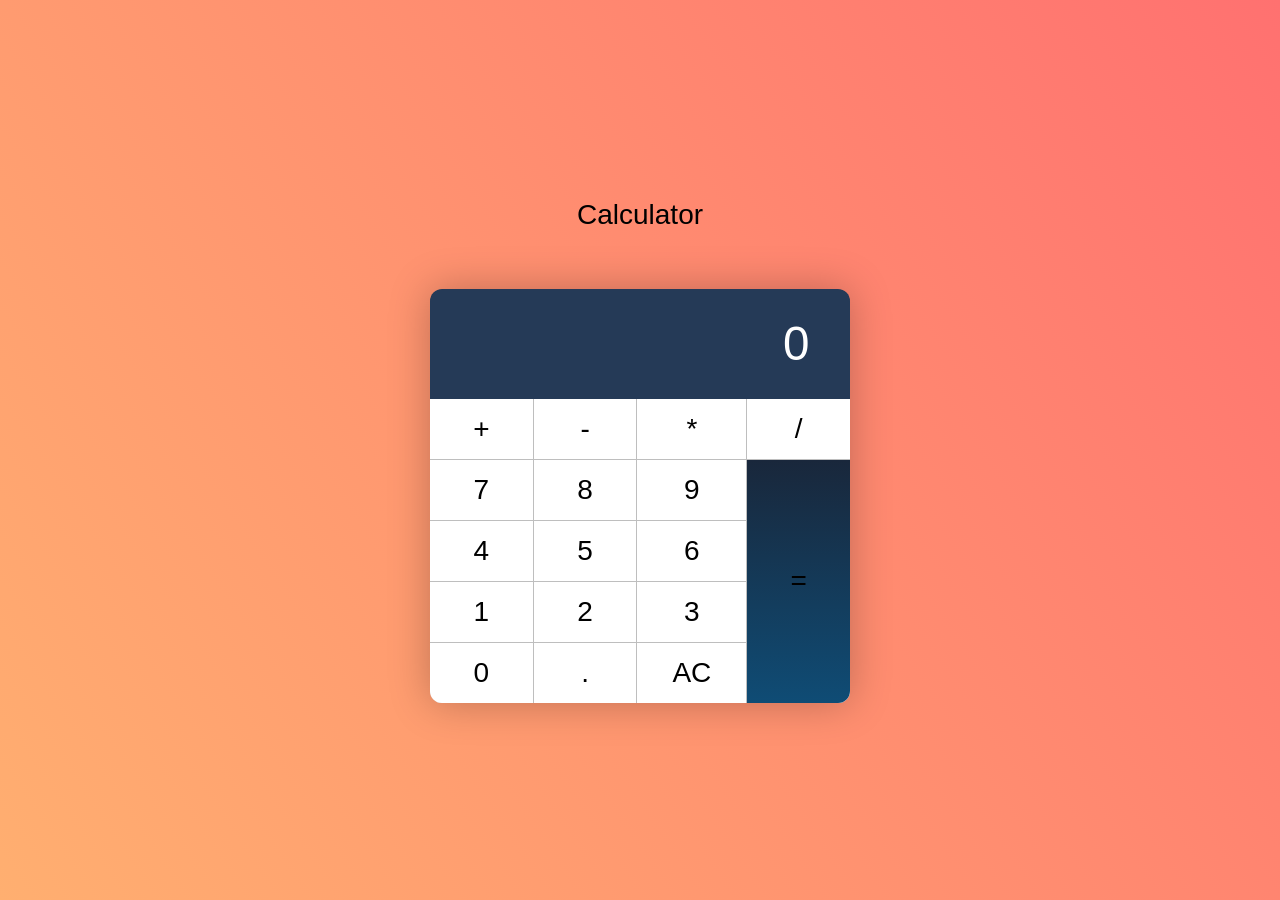
<file: Calculator/index.html>
<!DOCTYPE html>
<html lang="en">
<head>
    <meta charset="UTF-8">
    <meta http-equiv="X-UA-Compatible" content="IE=edge">
    <meta name="viewport" content="width=device-width, initial-scale=1.0">
    <title>Calculator</title>
    <link rel="stylesheet" href="styles/style.css">
</head>
<body>
    <div class="container">
        <header>Calculator</header>
        <div id="calculator">
            <div id="display">0</div>
            <div id="btns">
                
                <button data-action="add" class="digit operator">+</button>
                <button data-action="subtract" class="digit operator">-</button>
                <button data-action="multiply" class="digit operator">*</button>
                <button data-action="divide" class="digit operator">/</button>

                <button class="digit">7</button>
                <button class="digit">8</button>
                <button class="digit">9</button>

                <button class="digit">4</button>
                <button class="digit">5</button>
                <button class="digit">6</button>

                <button class="digit">1</button>
                <button class="digit">2</button>
                <button class="digit">3</button>

                <button class="digit">0</button>
                <button data-action="decimal">.</button>
                <button data-action="clear" class="digit">AC</button>

                <button data-action="calculate" class="digit equals">=</button>
            </div>
        </div>
    </div>

    <script src="scripts/code.js"></script>
</body>
</html>
</file>
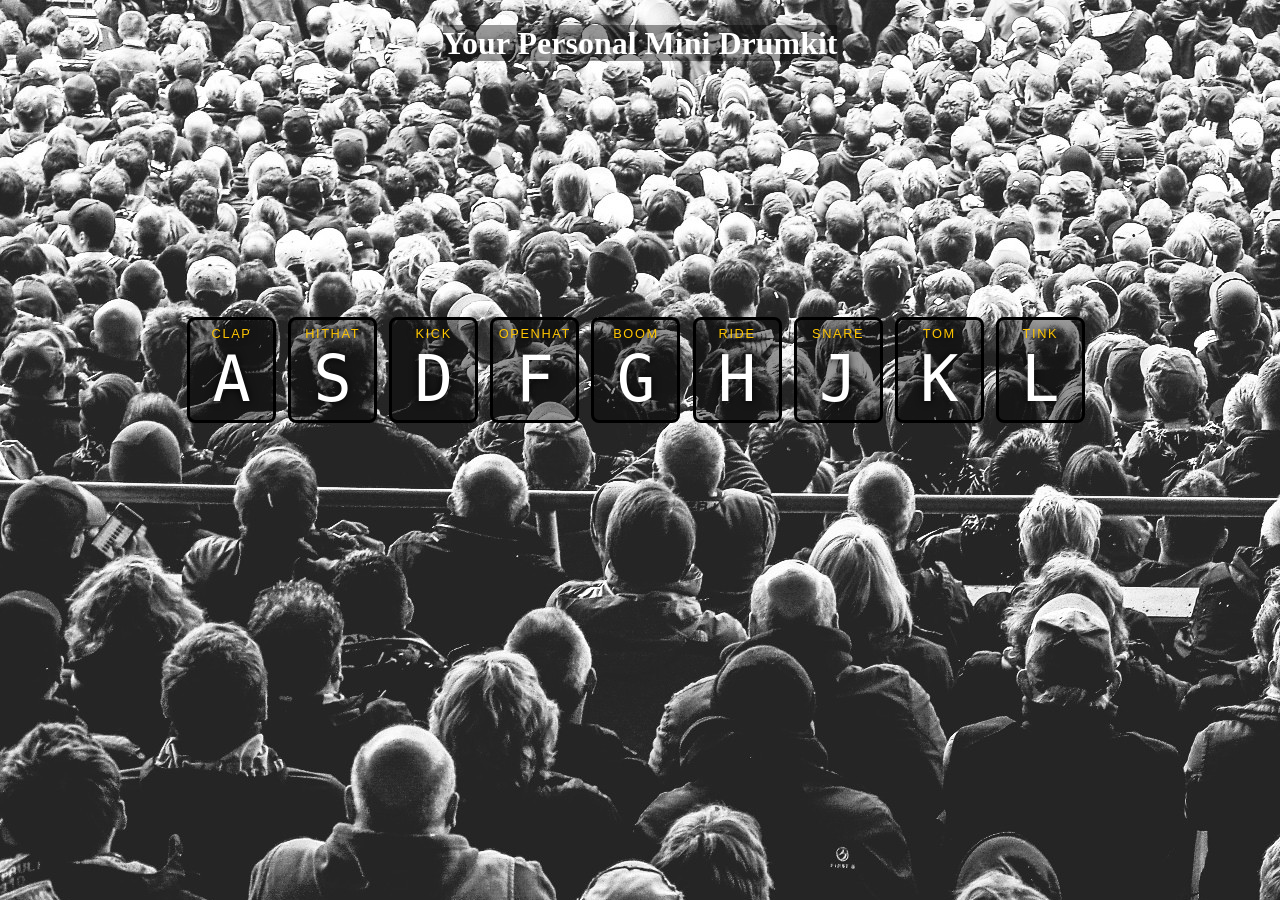
<file: Drumkit/index.html>
<!DOCTYPE html>
<html lang="en">
<head>
  <meta charset="UTF-8">
  <title>JS Drum Kit</title>
  <link rel="stylesheet" href="style.css">
</head>
<body>
  <header><h1>Your Personal Mini Drumkit</h1></header>
  <div class="keys">
    <div class="key" data-key="65">
      <span>clap</span>
      <kbd>A</kbd>
    </div>
    <div class="key" data-key="83">
      <span>hithat</span>
      <kbd>S</kbd>
    </div>
    <div class="key" data-key="68">
      <span>kick</span>
      <kbd>D</kbd>
    </div>
    <div class="key" data-key="70">
      <span>openhat</span>
      <kbd>F</kbd>
    </div>
    <div class="key" data-key="71">
      <span>boom</span>
      <kbd>G</kbd>
    </div>
    <div class="key" data-key="72">
      <span>ride</span>
      <kbd>H</kbd>
    </div>
    <div class="key" data-key="74">
      <span>snare</span>
      <kbd>J</kbd>
    </div>
    <div class="key" data-key="75">
      <span>tom</span>
      <kbd>K</kbd>
    </div>
    <div class="key" data-key="76">
      <span>tink</span>
      <kbd>L</kbd>
    </div>
  </div>
  
  <audio data-key="65" src="sounds/clap.wav"></audio>
  <audio data-key="83" src="sounds/hihat.wav"></audio>
  <audio data-key="68" src="sounds/kick.wav"></audio>
  <audio data-key="70" src="sounds/openhat.wav"></audio>
  <audio data-key="71" src="sounds/boom.wav"></audio>
  <audio data-key="72" src="sounds/ride.wav"></audio>
  <audio data-key="74" src="sounds/snare.wav"></audio>
  <audio data-key="75" src="sounds/tom.wav"></audio>
  <audio data-key="76" src="sounds/tink.wav"></audio>
  
  <script>
    window.addEventListener('keydown',function(e){
      const audio = document.querySelector(`audio[data-key ="${e.keyCode}"]`);
      const key = document.querySelector(`.key[data-key ="${e.keyCode}"]`);
      if(!audio) return;
      audio.currentTime = 0;
      audio.play();
      key.classList.add('playing');
    });
    function removeTransition(e) {
      if(e.propertyName !== 'transform') return;
      this.classList.remove('playing'); 
    }
    const keys = document.querySelectorAll('.key');
    keys.forEach(key => key.addEventListener('transitionend',removeTransition));
  </script>

</body>
</html>
</file>
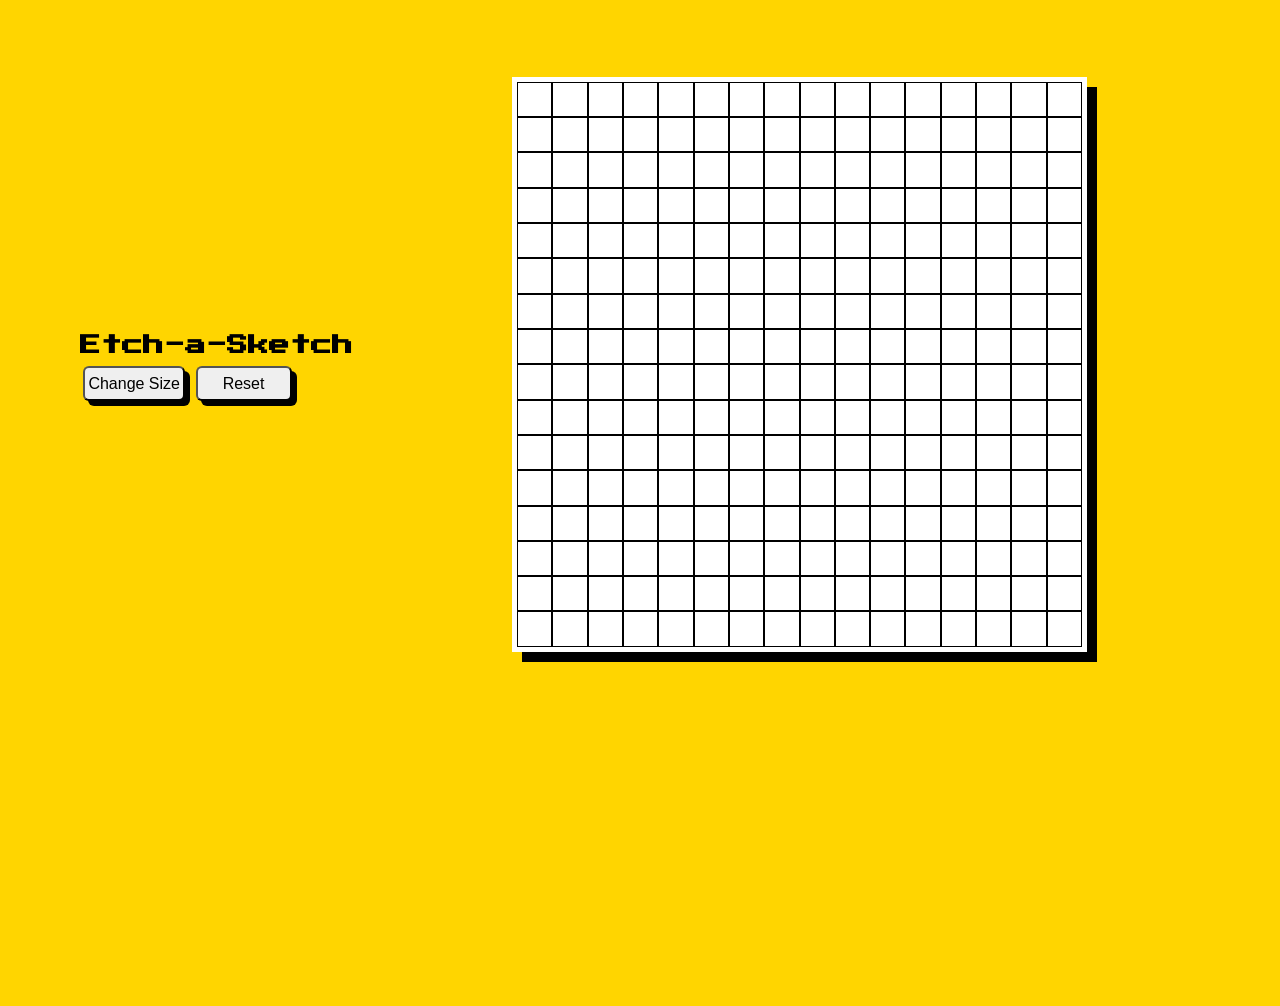
<file: EA-Sketch/index.html>
<!DOCTYPE html>
<html lang="en">
<head>
    <meta charset="UTF-8">
    <meta http-equiv="X-UA-Compatible" content="IE=edge">
    <meta name="viewport" content="width=device-width, initial-scale=1.0">
    <title>Etch-a-Sketch</title>
    <link rel="stylesheet" href="styles/style.css">
</head>
<body>
    <header>
        <h1>Etch-a-Sketch</h1>
        <button id = "changeSize">Change Size</button>
        <button id="reset">Reset</button>
    </header>
    <div class="container">
    <script src="scripts/code.js"></script>
</body>
</html>
</file>
<file: Calculator/styles/style.css>
html {
  box-sizing: border-box;
}

*,
*::before,
*::after {
  box-sizing: inherit;
}

body {
  margin: 0;
}
embed,
iframe,
img,
object,
video {
  max-width: 100%;
}
h1,
h2,
h3,
h4,
h5,
h6,
ul,
ol,
li,
p,
pre,
blockquote,
figure,
hr {
  margin: 0;
  padding-right: 0;
  padding-left: 0;
}

a {
  text-decoration: none;
}

a:focus {
  outline: none;
}

h1,
h2,
h3,
h4,
h5,
h6 {
  display: block;
}
ol,
ul {
  list-style: none;
}

input,
textarea,
button {
  border: 0;
  border-radius: 0;
  background-color: transparent;
  font-size: inherit;
  font-family: inherit;
  font-weight: inherit;
  outline: none;
  appearance: none;
  text-align: left;
}

input:hover,
input:active,
input:focus,
textarea:hover,
textarea:active,
textarea:focus,
button:hover,
button:active,
button:focus {
  outline: none;
}
/*===============================================================================*/

:root {
  font-family: Helvetica, Arial, sans-serif;
}

html {
  font-size: 175%;
  font-weight: 300;
  line-height: 1.3;
}

body {
  align-items: center;
  background-image: linear-gradient(236deg, #FF7170, #FFAF70);
  display: flex;
  height: 100vh;
  justify-content: center;
}

.container {
  text-align: center;
  max-width: 20em;
  }


#calculator {
  border-radius: 12px;
  box-shadow: 0 0 40px 0px rgba(0, 0, 0.25, 0.25);
  margin-left: auto;
  margin-right: auto;
  margin-top: 2em;
  max-width: 15em;
  overflow: hidden;
}

#display {
  background-color: #253A57;
  color: #fff;
  font-size: 1.7em;
  padding: 0.5em 0.85em;
  text-align: right;
}

#btns {
  background-color: rgb(190, 190, 190);
  display: grid;
  grid-gap: 1px;
  grid-template-columns: repeat(4, 1fr);
}

#btns > * {
  background-color: #fff;
  padding: 0.5em 1.25em;
  position: relative;
  text-align: center;
}

#btns > *:active::before,
#btns > .is-depressed::before {
  background-color: rgba(0, 0, 0, 0.4);
  bottom: 0;
  box-shadow: 0 0 6px 0 rgba(0, 0, 0, 0.5) inset;
  content: "";
  left: 0;
  opacity: 0.3;
  position: absolute;
  right: 0;
  top: 0;
  z-index: 1;
}

.operator {
  background-color: #eee;
}

.equals {
  background-image: linear-gradient(to bottom, #19273B, #0f4c75);
  grid-column: -2;
  grid-row: 2 / span 4;
}
</file>
<file: Drumkit/style.css>
html{
  font-family: sans-serif;
  text-transform: uppercase;  
  text-align: center;
  background: url('./background.jpg');
}
header{
  margin-top: 2%;
}
h1{
  text-transform: none;
  display: inline;
  text-align: center;
  font-family: 'Times New Roman', Times, serif;
  color: #fff;
  background: rgba(0,0,0,0.4);

}
.keys{
  display: grid;
  grid-template-columns: repeat(9,8%);
  justify-content: center;
  margin-top: 20%;
}
.key{
  border: 3px solid black;
  border-radius: .5rem;
  padding: 4% 5%;
  margin: 2% 10% 5% 2%;
  transition: all .07s ease;
  text-align: center;
  color: white;
  background: rgba(0,0,0,0.4);
  text-shadow: 0 0 .5rem black;

}
kbd {
  display: block;
  font-size: 4rem;
}

span{
  font-size: 80%;
  text-transform: uppercase;
  letter-spacing: .1rem;
  color: #ffc600;
}
.playing{
  transform: scale(1.1);
  border: 2px solid #FFC600;
  box-shadow: 0 0 10px #FFC600;
}
</file>
<file: EA-Sketch/styles/style.css>
@import url('https://fonts.googleapis.com/css2?family=Press+Start+2P&display=swap');
:root{
    --size: 16;
}
*{
    margin: 0;
    padding: 0;
    box-sizing: border-box;
}
body{
    display: grid;
    grid-template-columns: 1fr 3fr;
    background-color: #ffd500;
    
}
header{
    position: relative;
    top: 50%;
    left: 25%;
}
header h1{
    font-family: 'Press Start 2P', cursive;
    font-size: 130%;
}
button{
    font-size: 16px;
    display: inline-block;
    min-width: 30%;
    min-height: 35px;
    padding: 1%;
    margin: 3% 1%;
    border-radius: 6px;
    box-shadow: 5px 5px;
}
.container{
    margin: 8% 0 2% 20%;
    width: 575px;
    height: 575px;
    border: 5px solid #fff;
    display: grid;
    box-shadow: 10px 10px;
    grid-template-columns: repeat(var(--size),1fr);
    grid-template-rows: repeat(var(--size),1fr);
}
.div{
    background-color: #fff;
    border: 1px solid #000;
}

@media only screen and (max-width: 1000px) {
    body{
        display: flex;
        flex-direction: column;
        justify-content: center;
    }
    header{
        position: static;
        text-align: center;
        margin-top: 5%;
    }
    .container{
        margin: 3% 5% 0 5%;
        align-self: center;
    }
}
@media only screen and (max-width: 750px) {
    .container{
        margin: 3% 5% 0 4%;
    }
}
@media only screen and (max-width: 550px) {
    .container{
        margin: 4% 5% 0 5%;
        width: 375px;
        height: 375px;
    }

}
</file>
